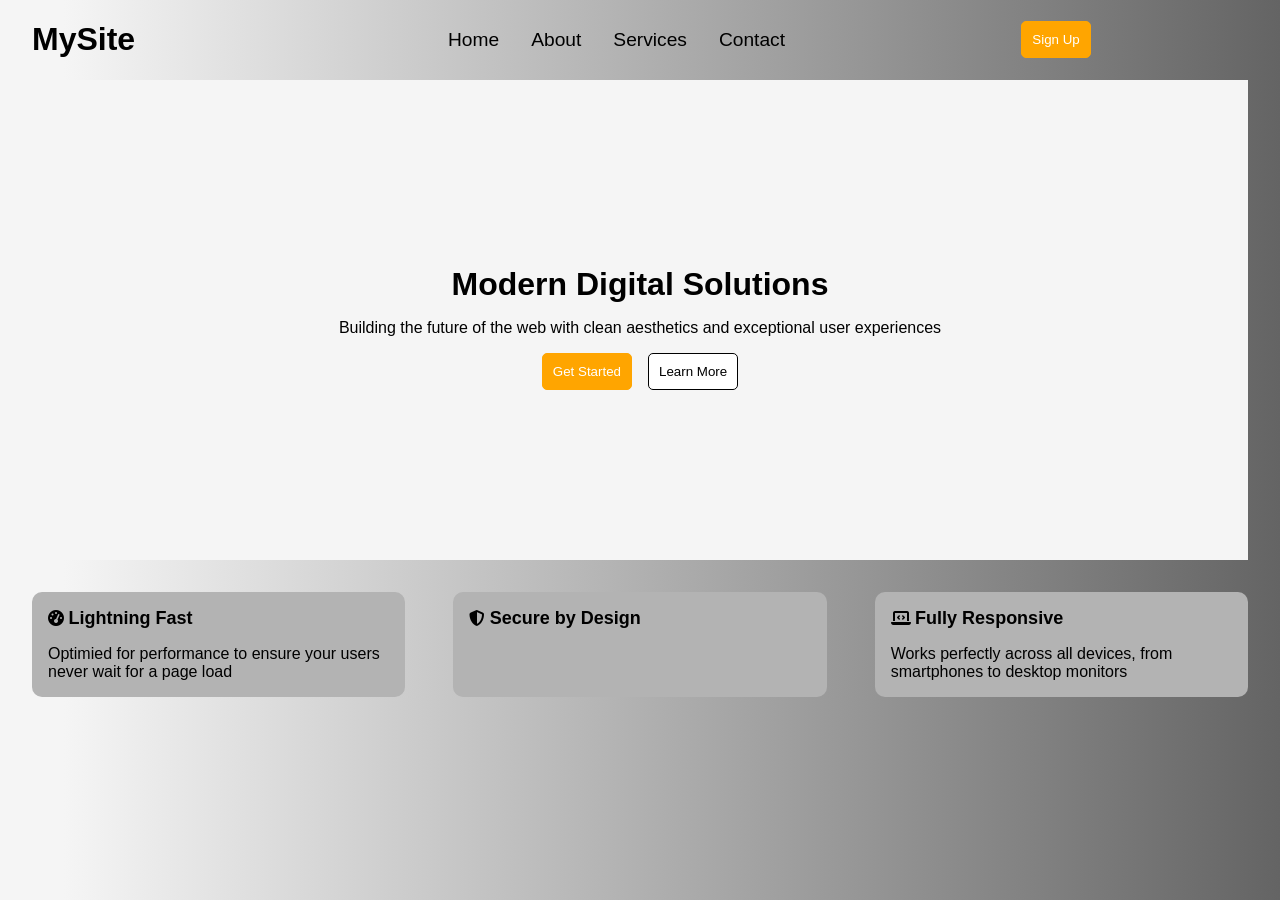
<file: Modern Digital Solutions/index.html>
<!DOCTYPE html>
<html lang="en">

<head>
    <meta charset="UTF-8">
    <meta name="viewport" content="width=device-width, initial-scale=1.0">
    <title>Modern Digital Solutions</title>
    <link rel="stylesheet" href="style.css">
    <link rel="stylesheet" href="https://cdnjs.cloudflare.com/ajax/libs/font-awesome/6.7.2/css/all.min.css" />
</head>

<body link="black" ondragstart="return false" onselectstart="return false">
    <div id="wrapper">
        <header id="nav">
            <h1 class="nav-child">MySite</h1>
            <nav id="links" class="nav-child">
                <a href="#">Home</a>
                <a href="#">About</a>
                <a href="#">Services</a>
                <a href="#">Contact</a>
            </nav>
            <a href="#" class="nav-child"><button type="submit" class="orange-btn">Sign Up</button></a>
        </header>
        <section id="hero">
            <p style="margin-bottom: 0;">
                <strong><font size="6">Modern Digital Solutions</font></strong>
            </p>
                <p>Building the future of the web with clean aesthetics and exceptional user experiences</p>
                <div id="button-wrap" style="display: flex; gap: 1rem;">
                    <button type="submit" class="orange-btn">Get Started</button>
                    <button type="submit" class="second">Learn More</button>
                </div>
        </section>
        <div id="cards">
        <div class="card"><p>
            <i class="fa-solid fa-gauge-high"></i>
            <strong><font size="4">Lightning Fast</font></strong></p>
            <p>Optimied for performance to ensure your users never wait for a page load</p>
        </div>
        <div class="card"><p>
            <i class="fa-solid fa-shield-halved"></i>
            <strong><font size="4">Secure by Design</font></strong></p>
        </div>
        <div class="card"><p>
            <i class="fa-solid fa-laptop-code"></i>
            <strong><font size="4">Fully Responsive</font></strong></p>
            <p>Works perfectly across all devices, from smartphones to desktop monitors</p>
        </div>
    </div>
    </div>
</body>
</html>
</file>
<file: Modern Digital Solutions/style.css>
*{
    text-decoration: none;
}

body{
    background: linear-gradient(to right, whitesmoke 5%, rgb(100, 100, 100));
    width: 100%;
    margin: 0;
    font-family: 'Gill Sans', 'Gill Sans MT', Calibri, 'Trebuchet MS', sans-serif;
}

#wrapper{
    margin: 0 2rem;
}

#nav{
    display: flex;
    justify-content: center;
    align-items: center;
    gap: 2rem;
    width: 100%;
}

#nav > .nav-child{
    flex: 1;
}

#nav > #links{
    display: flex;
    gap: 2rem;
    font-size: 1.2rem;
}

#nav > a{
    display: flex;
    justify-content: center;
    margin-left: auto;
}

.orange-btn{
    border: 1px solid orange;
    border-radius: 5px;
    color: white;
    background: orange;
    padding: 10px;
}

#hero{
    background: whitesmoke;
    min-height: 30rem;
    display: flex;
    flex-direction: column;
    align-items: center;
    justify-content: center;
    text-align: center;
}

#button-wrap > .second{
    padding: 10px;
    border: 1px solid black;
    border-radius: 5px;
    background-color: white;
}

#cards{
    display: grid;
    grid-template-columns: repeat(auto-fit, minmax(250px, 1fr));
    gap: 3rem;
    margin-top: 2rem;
}

.card{
    background: rgb(179, 179, 179);
    border-radius: 10px;
    padding-left: 1rem;
}
</file>
